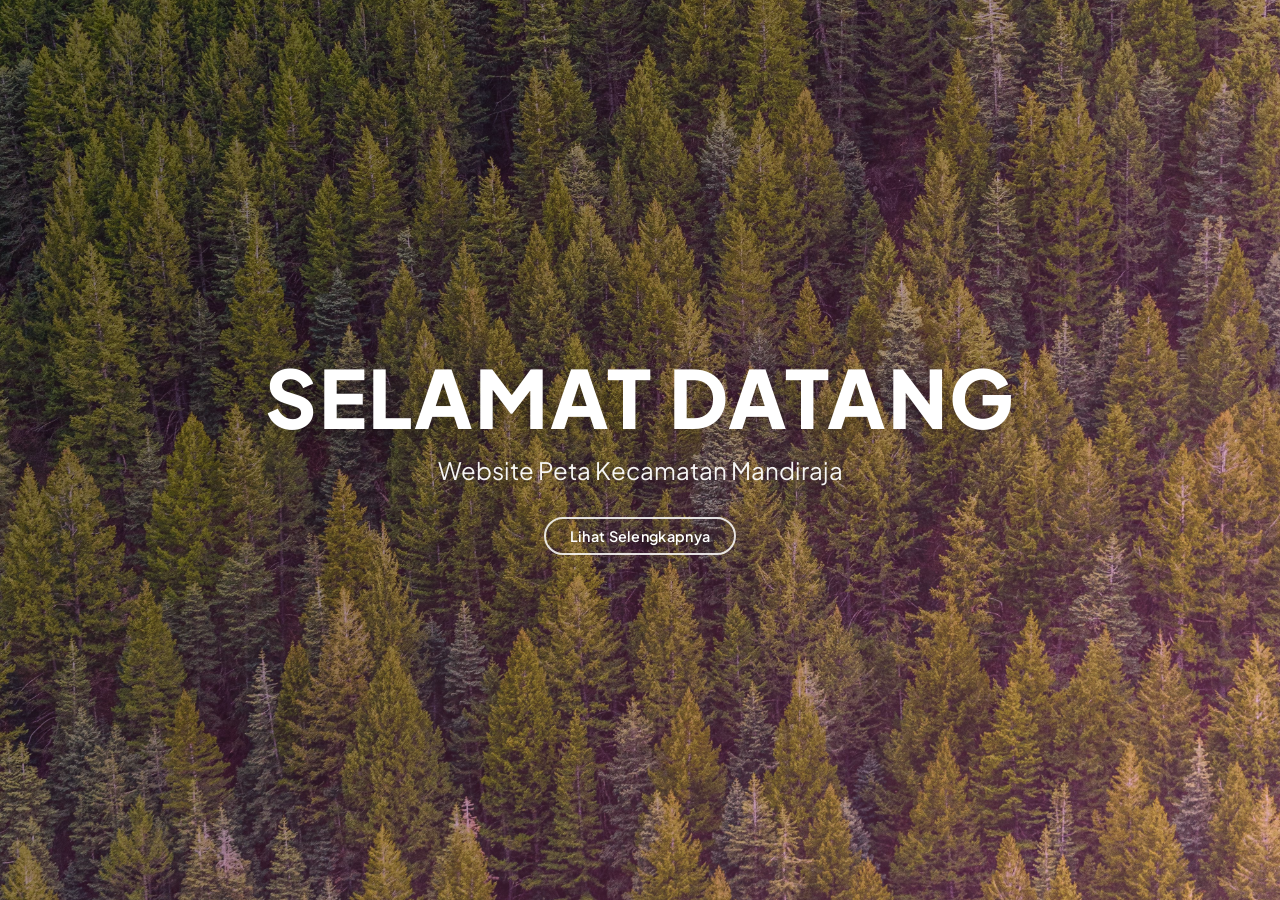
<file: index.html>
<!DOCTYPE html>
<html lang="id">
  <head>
    <meta charset="UTF-8" />
    <meta name="viewport" content="width=device-width, initial-scale=1.0" />
    <title>Selamat Datang - Peta GIS Desa Panggisari</title>
    <style>
      @import url("https://fonts.googleapis.com/css2?family=Plus+Jakarta+Sans:wght@300;400;500;600;700;800&display=swap");

      * {
        font-family: "Plus Jakarta Sans", sans-serif;
        margin: 0;
        padding: 0;
        box-sizing: border-box;
      }

      html {
        scroll-behavior: smooth;
        overflow-x: hidden;
      }

      body {
        overflow-y: auto;
        overflow-x: hidden;
        -ms-overflow-style: none;
        scrollbar-width: none;
      }

      body::-webkit-scrollbar {
        display: none;
      }

      /* Landing Page Styles */
      .landing-page {
        height: 100vh;
        position: relative;
        overflow: hidden;
        display: flex;
        align-items: center;
        justify-content: center;
      }

      .landing-bg {
        position: absolute;
        inset: 0;
        width: 100%;
        height: 100%;
        object-fit: cover;
        z-index: 0;
      }

      .landing-overlay {
        position: absolute;
        inset: 0;
        background: linear-gradient(
          135deg,
          rgba(0, 0, 0, 0.5),
          rgba(255, 105, 180, 0.3)
        );
        z-index: 1;
      }

      .landing-content {
        position: relative;
        z-index: 2;
        text-align: center;
        animation: fadeInUp 1.2s ease-out;
        padding: 0 20px;
      }

      @keyframes fadeInUp {
        from {
          opacity: 0;
          transform: translateY(40px);
        }
        to {
          opacity: 1;
          transform: translateY(0);
        }
      }

      .welcome-text {
        font-size: 5rem;
        font-weight: 800;
        color: white;
        text-shadow: 0 4px 20px rgba(0, 0, 0, 0.3);
        margin-bottom: 0.5rem;
        letter-spacing: 2px;
      }

      .subtitle-text {
        font-size: 1.5rem;
        color: rgba(255, 255, 255, 0.95);
        margin-bottom: 2rem;
        text-shadow: 0 2px 10px rgba(0, 0, 0, 0.2);
      }

      .btn-explore {
        background: transparent;
        color: white;
        padding: 0.5rem 1.5rem;
        font-size: 0.9rem;
        font-weight: 600;
        border-radius: 999px;
        border: 2px solid rgba(255, 255, 255, 0.85);
        cursor: pointer;
        transition: all 0.3s ease;
        text-decoration: none;
        display: inline-block;
        letter-spacing: 0.3px;
        text-shadow: 0 1px 4px rgba(0, 0, 0, 0.3);
      }

      .btn-explore:hover {
        background: rgba(255, 255, 255, 0.15);
        border-color: white;
        transform: translateY(-3px);
        box-shadow: 0 10px 30px rgba(255, 255, 255, 0.3);
      }

      /* Responsive Design */
      @media (max-width: 768px) {
        .welcome-text {
          font-size: 3rem;
          margin-bottom: 0.4rem;
        }

        .subtitle-text {
          font-size: 1.2rem;
          margin-bottom: 1.5rem;
        }

        .btn-explore {
          padding: 0.75rem 2rem;
          font-size: 1rem;
        }
      }

      @media (max-width: 480px) {
        .welcome-text {
          font-size: 2.5rem;
          margin-bottom: 0.3rem;
        }

        .subtitle-text {
          font-size: 1rem;
          margin-bottom: 1.2rem;
        }

        .btn-explore {
          padding: 0.65rem 1.8rem;
          font-size: 0.95rem;
          border-width: 2.5px;
        }
      }
    </style>
  </head>
  <body>
    <!-- Landing Page -->
    <section class="landing-page">
      <!-- Background Image - Ganti src dengan gambar Anda -->
      <img src="image/main.jpg" alt="Background" class="landing-bg" />

      <div class="landing-overlay"></div>

      <div class="landing-content">
        <h1 class="welcome-text">SELAMAT DATANG</h1>
        <p class="subtitle-text">Website Peta Kecamatan Mandiraja</p>
        <a href="beranda.html" class="btn-explore">Lihat Selengkapnya</a>
      </div>
    </section>
  </body>
</html>
</file>
